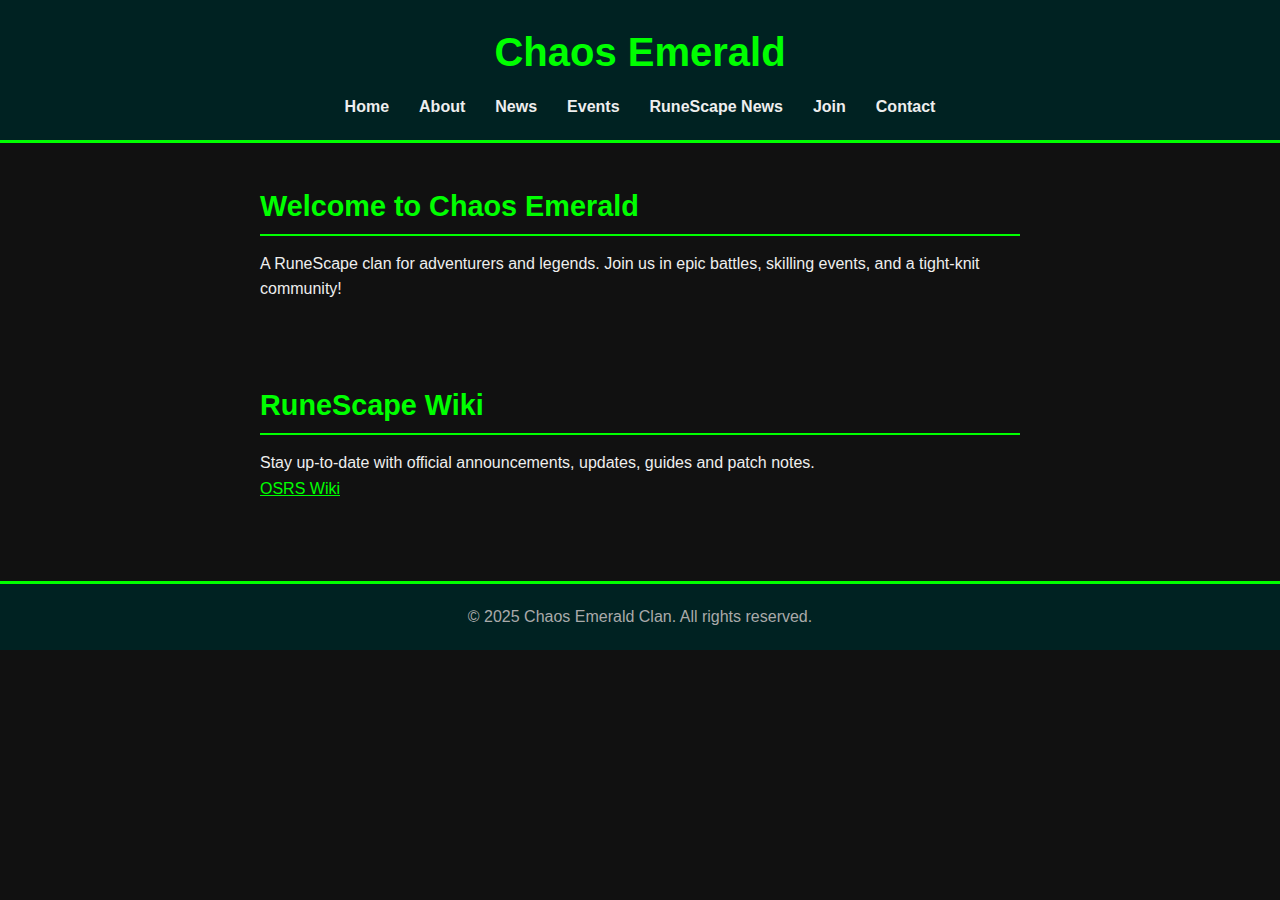
<file: index.html>
<!DOCTYPE html>
<html lang="en">
<head>
  <meta charset="UTF-8">
  <meta name="viewport" content="width=device-width, initial-scale=1.0">
  <title>Chaos Emerald - Home</title>
  <link rel="stylesheet" href="styles.css">
  <link href="https://fonts.googleapis.com/css2?family=UnifrakturCook:wght@700&display=swap" rel="stylesheet">
</head>
<body>
  <header>
    <h1>Chaos Emerald</h1>
    <nav>
      <ul>
        <li><a href="index.html">Home</a></li>
        <li><a href="about.html" class="active">About</a></li>
        <li><a href="news.html">News</a></li>
        <li><a href="events.html">Events</a></li>
        <li><a href="https://secure.runescape.com/m=news/archive?oldschool=1" target="_blank">RuneScape News</a></li>
        <li><a href="join.html">Join</a></li>
        <li><a href="contact.html">Contact</a></li>
      </ul>
    </nav>
  </header>

  <section>
    <h2>Welcome to Chaos Emerald</h2>
    <p>A RuneScape clan for adventurers and legends. Join us in epic battles, skilling events, and a tight-knit community!</p>
  </section>
  <section id="rs-news">
    <h2>RuneScape Wiki</h2>
    <p>Stay up-to-date with official announcements, updates, guides and patch notes.</p>
    <a href="https://oldschool.runescape.wiki/" target="_blank" class="button">OSRS Wiki</a>
  </section>

  <footer>
    <p>&copy; 2025 Chaos Emerald Clan. All rights reserved.</p>
  </footer>
</body>
</html>
</file>
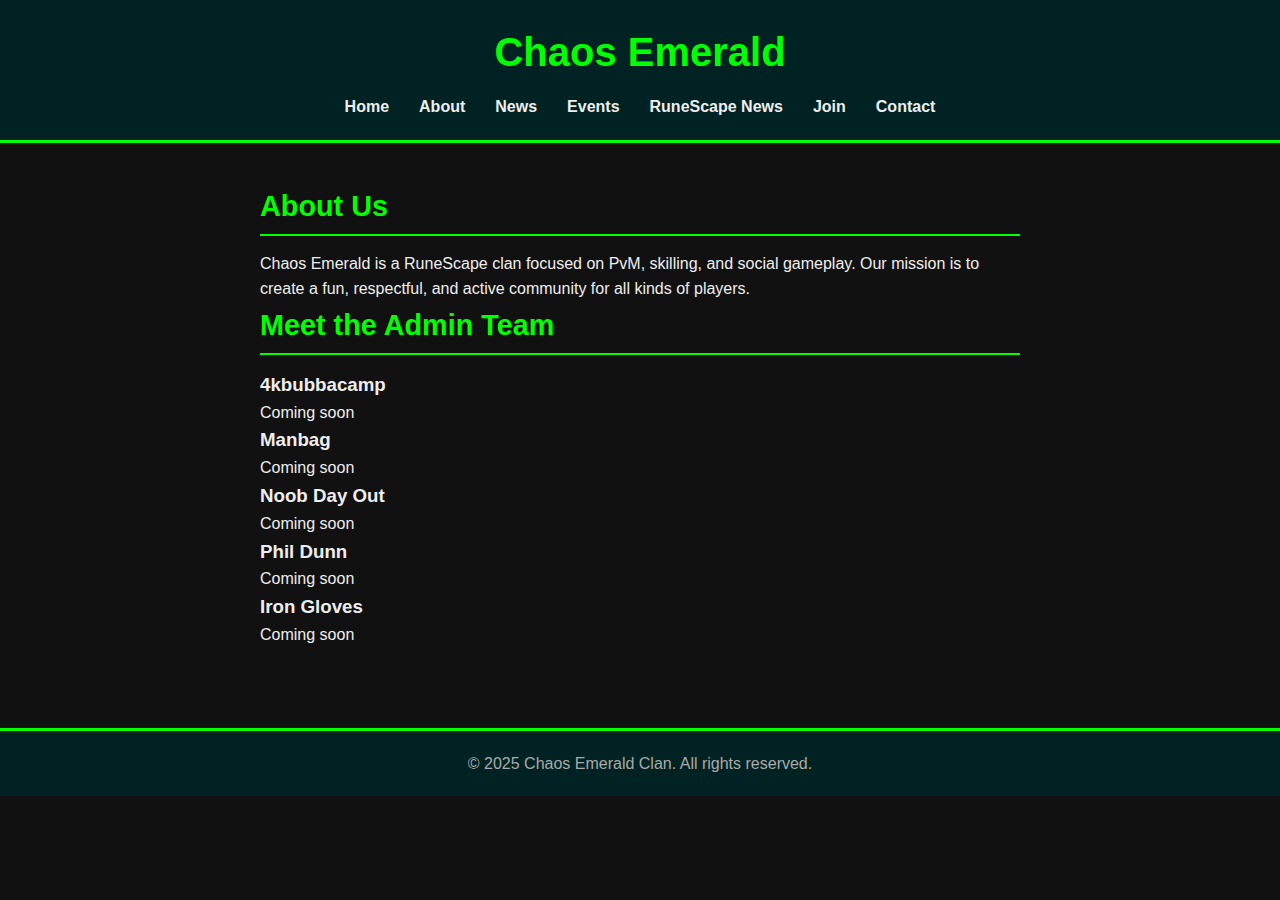
<file: about.html>
<!DOCTYPE html>
<html lang="en">
<head>
  <meta charset="UTF-8">
  <meta name="viewport" content="width=device-width, initial-scale=1.0">
  <title>About - Chaos Emerald Clan</title>
  <link rel="stylesheet" href="styles.css">
</head>
<body>
  <header>
    <h1>Chaos Emerald</h1>
    <nav>
      <ul>
        <li><a href="index.html">Home</a></li>
        <li><a href="about.html" class="active">About</a></li>
        <li><a href="news.html">News</a></li>
        <li><a href="events.html">Events</a></li>
        <li><a href="https://secure.runescape.com/m=news/archive?oldschool=1" target="_blank">RuneScape News</a></li>
        <li><a href="join.html">Join</a></li>
        <li><a href="contact.html">Contact</a></li>
      </ul>
    </nav>
  </header>

  <section>
    <h2>About Us</h2>
    <p>Chaos Emerald is a RuneScape clan focused on PvM, skilling, and social gameplay. Our mission is to create a fun, respectful, and active community for all kinds of players.</p>
    <h2>Meet the Admin Team</h2>
    <h3>4kbubbacamp</h3>
    <p>Coming soon</p>
    <h3>Manbag</h3>
    <p>Coming soon</p>
    <h3>Noob Day Out</h3>
    <p>Coming soon</p>
    <h3>Phil Dunn</h3>
    <p>Coming soon</p>
    <h3>Iron Gloves</h3>
    <p>Coming soon</p>
  </section>

  <footer>
    <p>&copy; 2025 Chaos Emerald Clan. All rights reserved.</p>
  </footer>
</body>
</html>
</file>
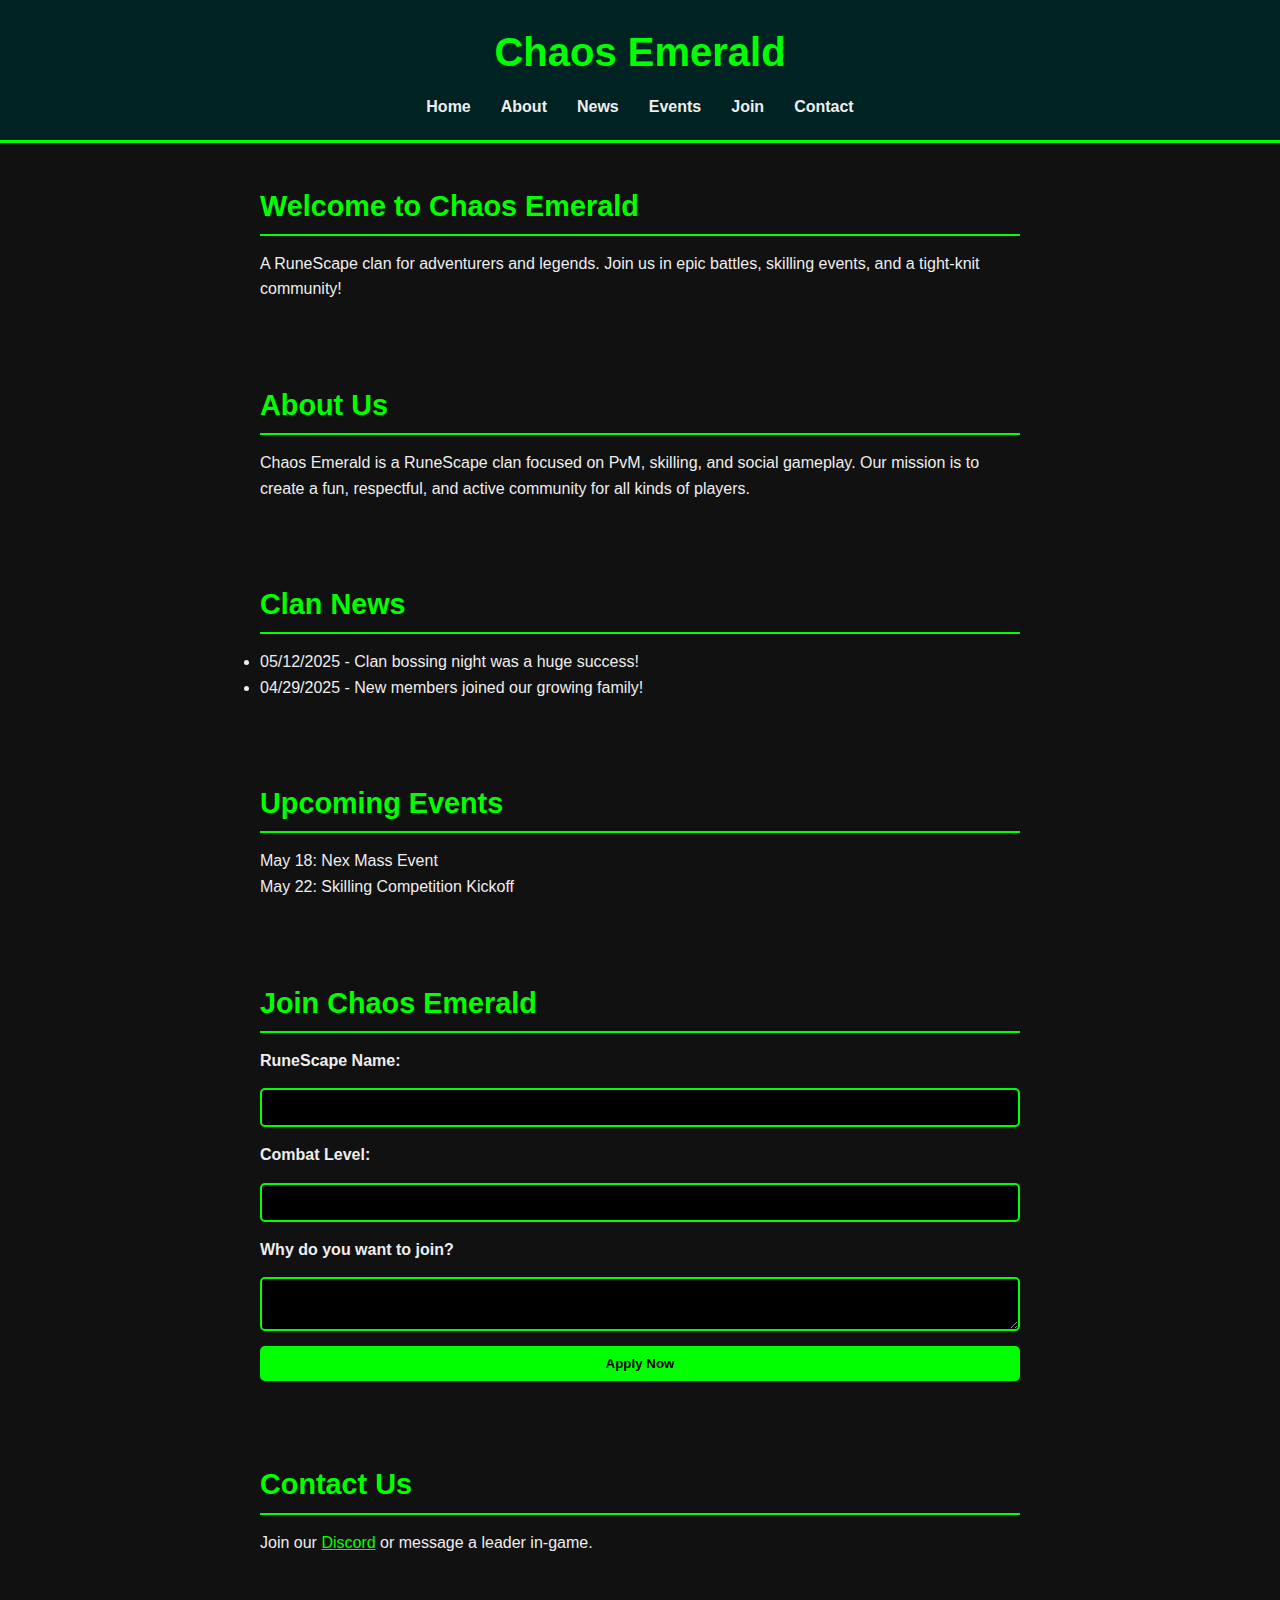
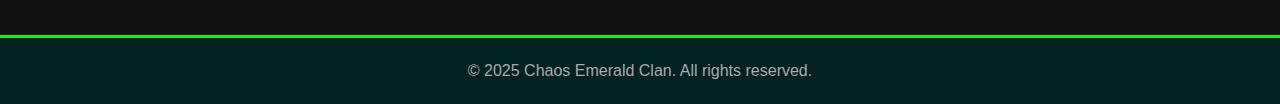
<file: Chaos Emerald.html>
<!DOCTYPE html>
<html lang="en">
<head>
  <meta charset="UTF-8" />
  <meta name="viewport" content="width=device-width, initial-scale=1.0" />
  <title>Chaos Emerald Clan</title>
  <link rel="stylesheet" href="styles.css" />
</head>
<body>
  <header>
    <h1>Chaos Emerald</h1>
    <nav>
      <ul>
        <li><a href="#home">Home</a></li>
        <li><a href="#about">About</a></li>
        <li><a href="#news">News</a></li>
        <li><a href="#events">Events</a></li>
        <li><a href="#join">Join</a></li>
        <li><a href="#contact">Contact</a></li>
      </ul>
    </nav>
  </header>

  <section id="home">
    <h2>Welcome to Chaos Emerald</h2>
    <p>A RuneScape clan for adventurers and legends. Join us in epic battles, skilling events, and a tight-knit community!</p>
  </section>

  <section id="about">
    <h2>About Us</h2>
    <p>Chaos Emerald is a RuneScape clan focused on PvM, skilling, and social gameplay. Our mission is to create a fun, respectful, and active community for all kinds of players.</p>
  </section>

  <section id="news">
    <h2>Clan News</h2>
    <ul>
      <li>05/12/2025 - Clan bossing night was a huge success!</li>
      <li>04/29/2025 - New members joined our growing family!</li>
    </ul>
  </section>

  <section id="events">
    <h2>Upcoming Events</h2>
    <p>May 18: Nex Mass Event<br />May 22: Skilling Competition Kickoff</p>
  </section>

  <section id="join">
    <h2>Join Chaos Emerald</h2>
    <form>
      <label for="rsn">RuneScape Name:</label>
      <input type="text" id="rsn" name="rsn" required />

      <label for="level">Combat Level:</label>
      <input type="number" id="level" name="level" required />

      <label for="reason">Why do you want to join?</label>
      <textarea id="reason" name="reason" required></textarea>

      <button type="submit">Apply Now</button>
    </form>
  </section>

  <section id="contact">
    <h2>Contact Us</h2>
    <p>Join our <a href="https://discord.gg/yourclaninvite">Discord</a> or message a leader in-game.</p>
  </section>

  <footer>
    <p>&copy; 2025 Chaos Emerald Clan. All rights reserved.</p>
  </footer>
</body>
</html>
</file>
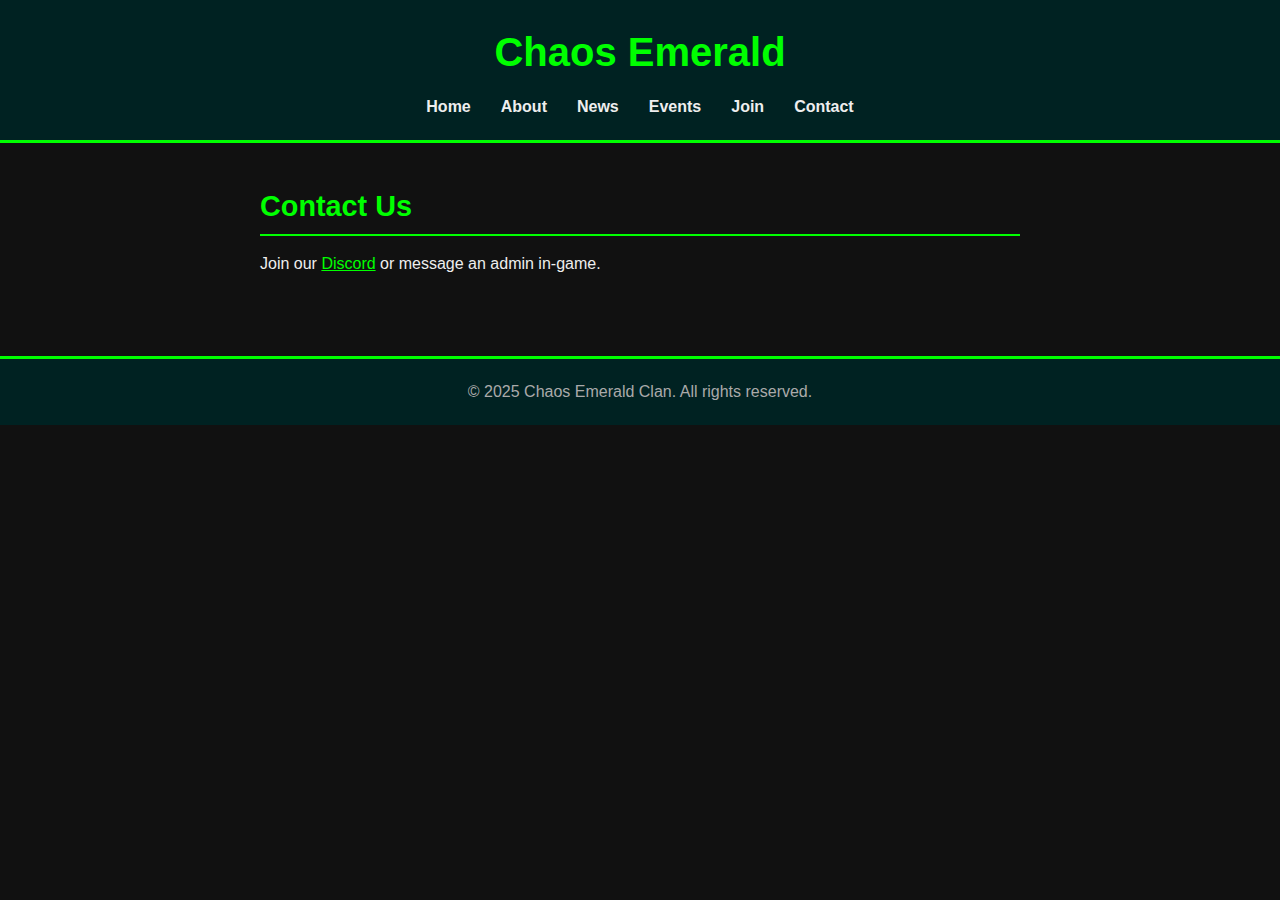
<file: contact.html>
<!DOCTYPE html>
<html lang="en">
<head>
  <meta charset="UTF-8">
  <meta name="viewport" content="width=device-width, initial-scale=1.0">
  <title>Contact - Chaos Emerald Clan</title>
  <link rel="stylesheet" href="styles.css">
</head>
<body>
  <header>
    <h1>Chaos Emerald</h1>
    <nav>
      <ul>
        <li><a href="index.html">Home</a></li>
        <li><a href="about.html">About</a></li>
        <li><a href="news.html">News</a></li>
        <li><a href="events.html">Events</a></li>
        <li><a href="join.html">Join</a></li>
        <li><a href="contact.html" class="active">Contact</a></li>
      </ul>
    </nav>
  </header>

  <section>
    <h2>Contact Us</h2>
    <p>Join our <a href="https://discord.gg/chaosemerald">Discord</a> or message an admin in-game.</p>
  </section>

  <footer>
    <p>&copy; 2025 Chaos Emerald Clan. All rights reserved.</p>
  </footer>
</body>
</html>
</file>
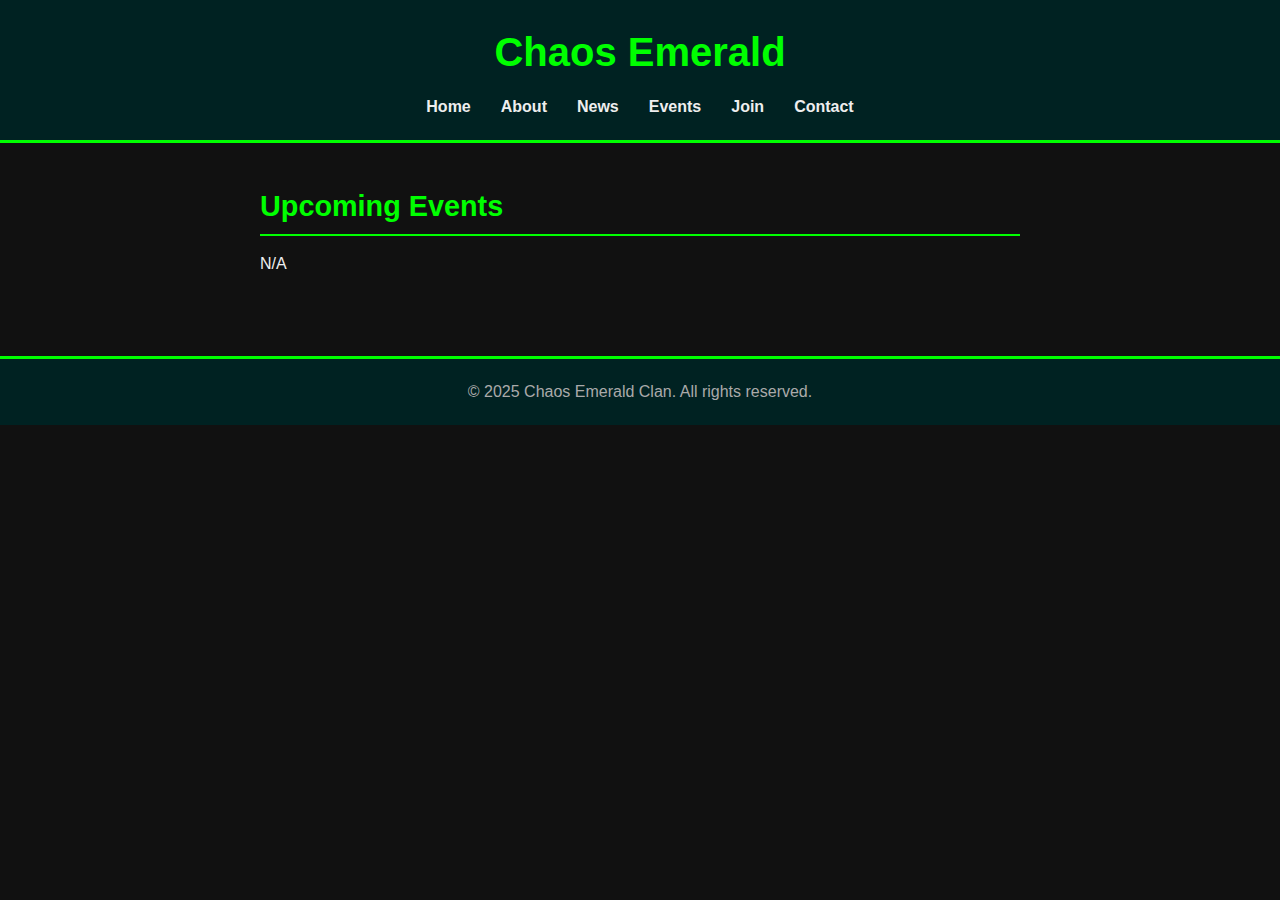
<file: events.html>
<!DOCTYPE html>
<html lang="en">
<head>
  <meta charset="UTF-8">
  <meta name="viewport" content="width=device-width, initial-scale=1.0">
  <title>Events - Chaos Emerald Clan</title>
  <link rel="stylesheet" href="styles.css">
</head>
<body>
  <header>
    <h1>Chaos Emerald</h1>
    <nav>
      <ul>
        <li><a href="index.html">Home</a></li>
        <li><a href="about.html">About</a></li>
        <li><a href="news.html">News</a></li>
        <li><a href="events.html" class="active">Events</a></li>
        <li><a href="join.html">Join</a></li>
        <li><a href="contact.html">Contact</a></li>
      </ul>
    </nav>
  </header>

  <section>
    <h2>Upcoming Events</h2>
    <p>N/A</p>
  </section>

  <footer>
    <p>&copy; 2025 Chaos Emerald Clan. All rights reserved.</p>
  </footer>
</body>
</html>
</file>
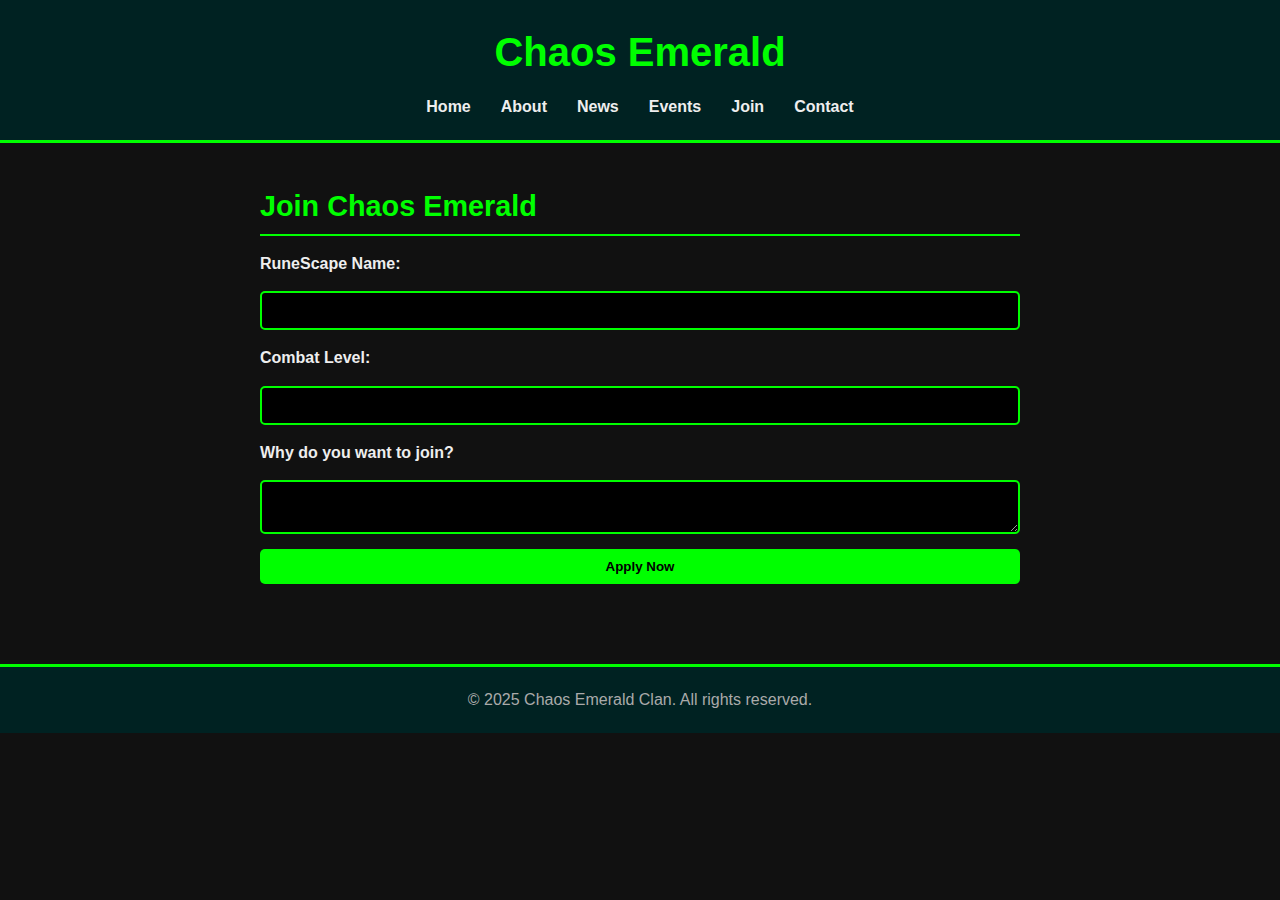
<file: join.html>
<!DOCTYPE html>
<html lang="en">
<head>
  <meta charset="UTF-8">
  <meta name="viewport" content="width=device-width, initial-scale=1.0">
  <title>Join - Chaos Emerald Clan</title>
  <link rel="stylesheet" href="styles.css">
</head>
<body>
  <header>
    <h1>Chaos Emerald</h1>
    <nav>
      <ul>
        <li><a href="index.html">Home</a></li>
        <li><a href="about.html">About</a></li>
        <li><a href="news.html">News</a></li>
        <li><a href="events.html">Events</a></li>
        <li><a href="join.html" class="active">Join</a></li>
        <li><a href="contact.html">Contact</a></li>
      </ul>
    </nav>
  </header>

  <section>
    <h2>Join Chaos Emerald</h2>
    <form>
      <label for="rsn">RuneScape Name:</label>
      <input type="text" id="rsn" name="rsn" required>

      <label for="level">Combat Level:</label>
      <input type="number" id="level" name="level" required>

      <label for="reason">Why do you want to join?</label>
      <textarea id="reason" name="reason" required></textarea>

      <button type="submit">Apply Now</button>
    </form>
  </section>

  <footer>
    <p>&copy; 2025 Chaos Emerald Clan. All rights reserved.</p>
  </footer>
</body>
</html>
</file>
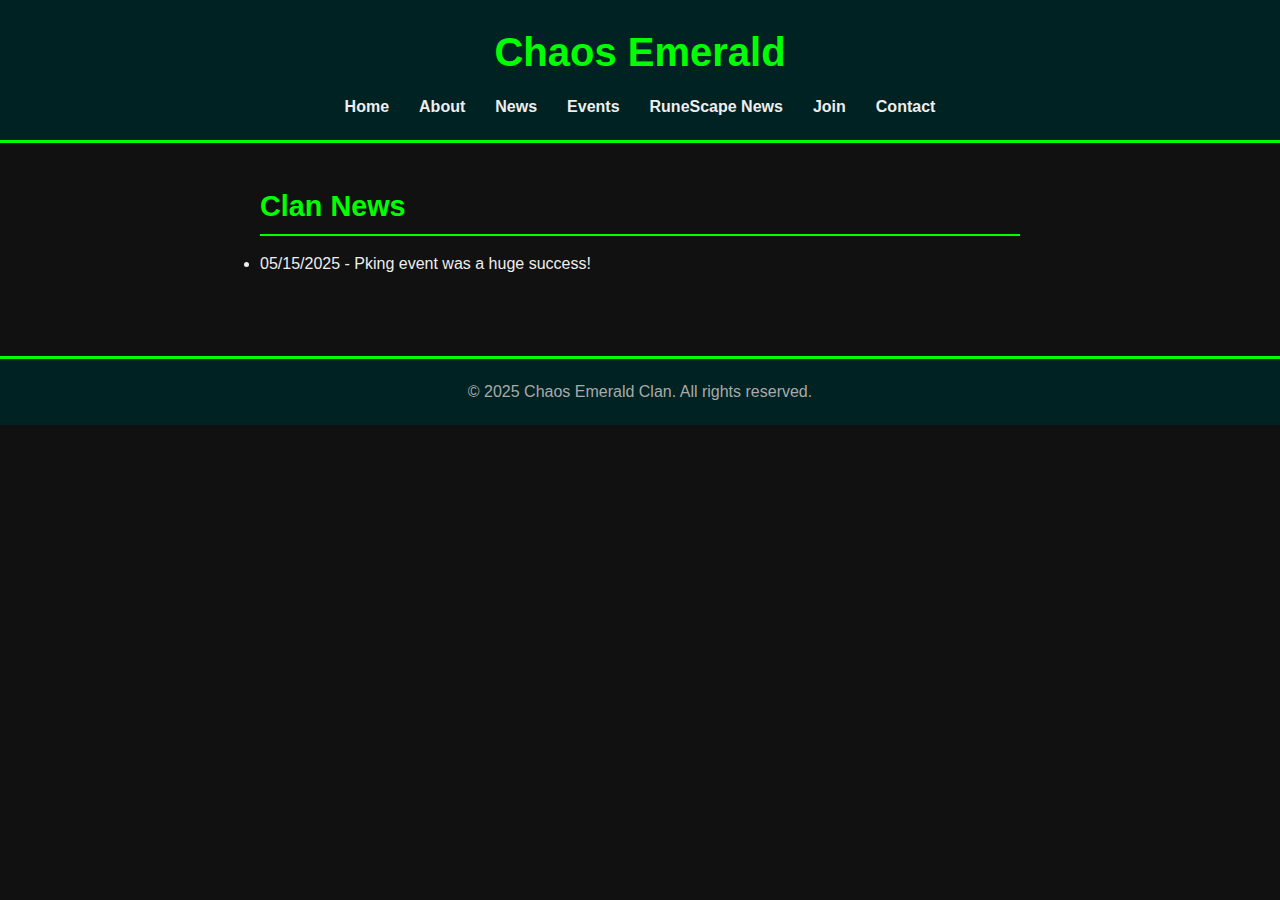
<file: news.html>
<!DOCTYPE html>
<html lang="en">
<head>
  <meta charset="UTF-8">
  <meta name="viewport" content="width=device-width, initial-scale=1.0">
  <title>News - Chaos Emerald Clan</title>
  <link rel="stylesheet" href="styles.css">
</head>
<body>
  <header>
    <h1>Chaos Emerald</h1>
    <nav>
      <ul>
        <li><a href="index.html">Home</a></li>
        <li><a href="about.html" class="active">About</a></li>
        <li><a href="news.html">News</a></li>
        <li><a href="events.html">Events</a></li>
        <li><a href="https://secure.runescape.com/m=news/archive?oldschool=1" target="_blank">RuneScape News</a></li>
        <li><a href="join.html">Join</a></li>
        <li><a href="contact.html">Contact</a></li>
      </ul>
    </nav>
  </header>

  <section>
    <h2>Clan News</h2>
    <ul>
      <li>05/15/2025 - Pking event was a huge success!</li>
    </ul>
  </section>

  <footer>
    <p>&copy; 2025 Chaos Emerald Clan. All rights reserved.</p>
  </footer>
</body>
</html>
</file>
<file: styles.css>
/* Reset and base styles */
* {
  margin: 0;
  padding: 0;
  box-sizing: border-box;
}

body {
  font-family: 'Segoe UI', Tahoma, Geneva, Verdana, sans-serif;
  background-color: #111;
  color: #eee;
  line-height: 1.6;
}

header {
  background-color: #022;
  padding: 20px;
  text-align: center;
  border-bottom: 3px solid #0f0;
}

header h1 {
  font-size: 2.5rem;
  color: #0f0;
}

nav ul {
  list-style: none;
  display: flex;
  justify-content: center;
  margin-top: 10px;
}

nav ul li {
  margin: 0 15px;
}

nav ul li a {
  color: #eee;
  text-decoration: none;
  font-weight: bold;
  transition: color 0.3s;
}

nav ul li a:hover {
  color: #0f0;
}

section {
  padding: 40px 20px;
  max-width: 800px;
  margin: 0 auto;
}

h2 {
  color: #0f0;
  margin-bottom: 15px;
  font-size: 1.8rem;
  border-bottom: 2px solid #0f0;
  padding-bottom: 5px;
}

form {
  display: flex;
  flex-direction: column;
  gap: 15px;
}

form label {
  font-weight: bold;
}

form input,
form textarea {
  padding: 10px;
  border: 2px solid #0f0;
  background-color: #000;
  color: #eee;
  border-radius: 5px;
}

form button {
  background-color: #0f0;
  color: #000;
  padding: 10px;
  font-weight: bold;
  border: none;
  border-radius: 5px;
  cursor: pointer;
  transition: background-color 0.3s;
}

form button:hover {
  background-color: #0c0;
}

footer {
  background-color: #022;
  text-align: center;
  padding: 20px;
  border-top: 3px solid #0f0;
  color: #aaa;
  margin-top: 40px;
}

a {
  color: #0f0;
  text-decoration: underline;
}

a:hover {
  color: #0c0;
}
</file>
